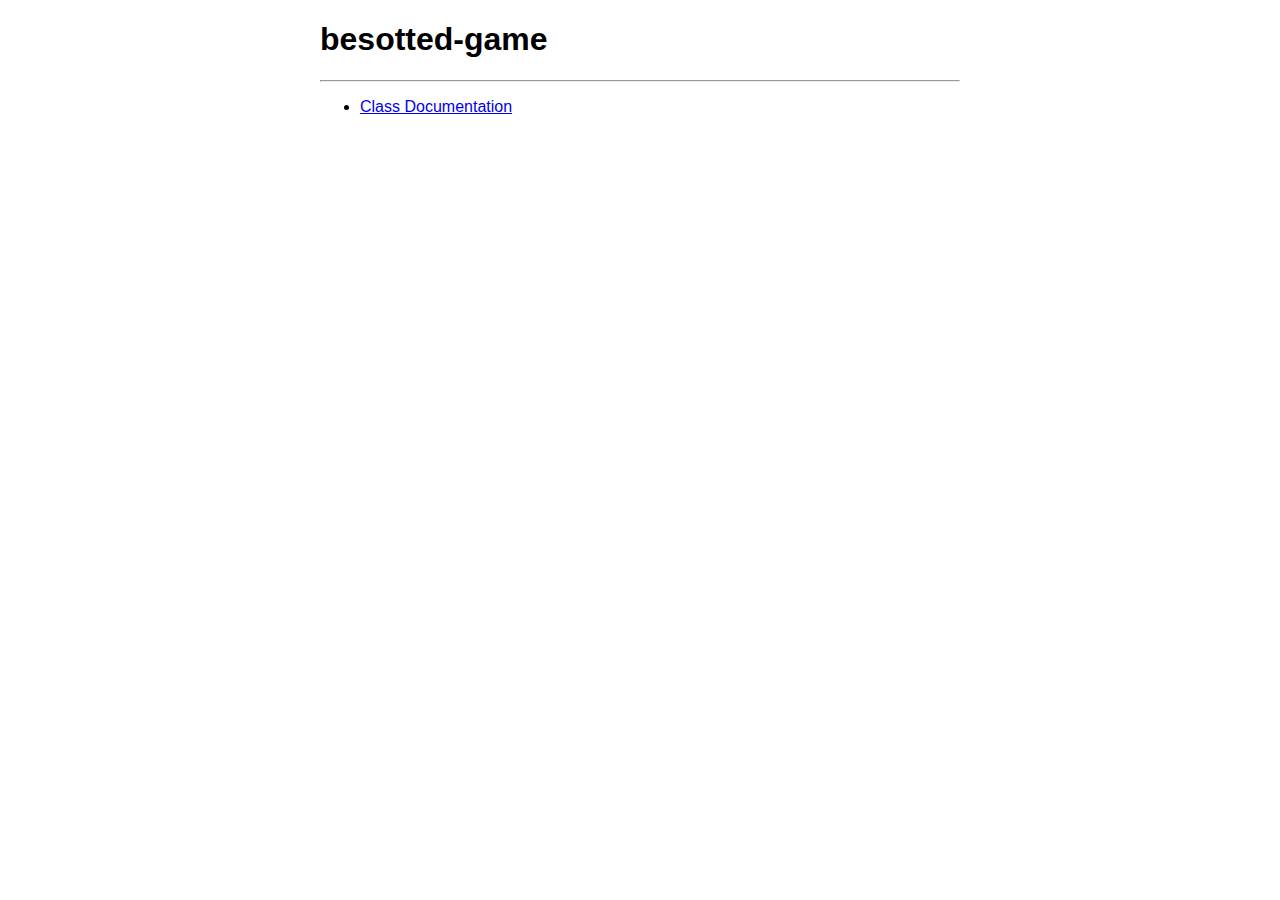
<file: index.html>
<!DOCTYPE html>
<html lang="en">
<head>
    <meta charset="UTF-8">
    <meta name="viewport" content="width=device-width, initial-scale=1.0">
    <title>besotted-game</title>
    <link rel="stylesheet" href="style.css">
</head>
<body>
    <h1>besotted-game</h1>
    <hr>
    <ul>
        <li><a href="docs/classes.html">Class Documentation</a></li>
    </ul>
</body>
<footer>

</footer>
</html>
</file>
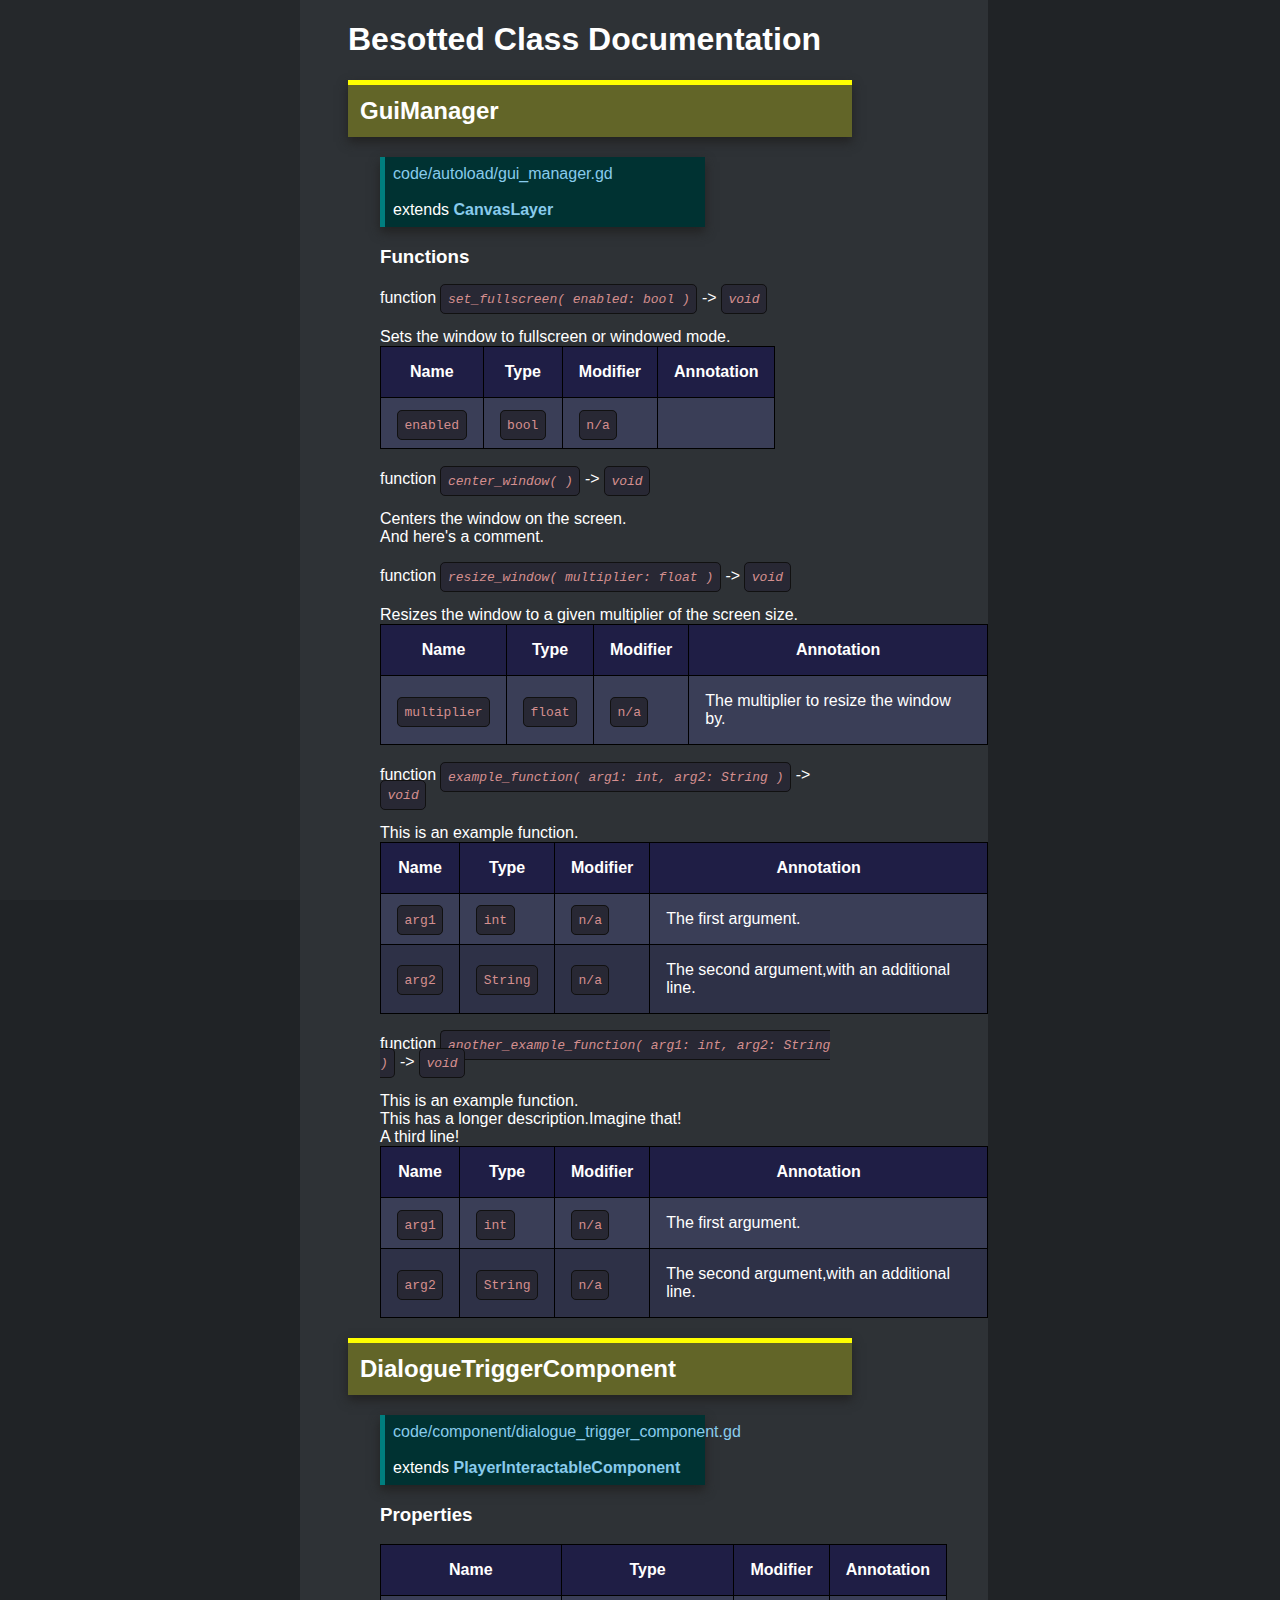
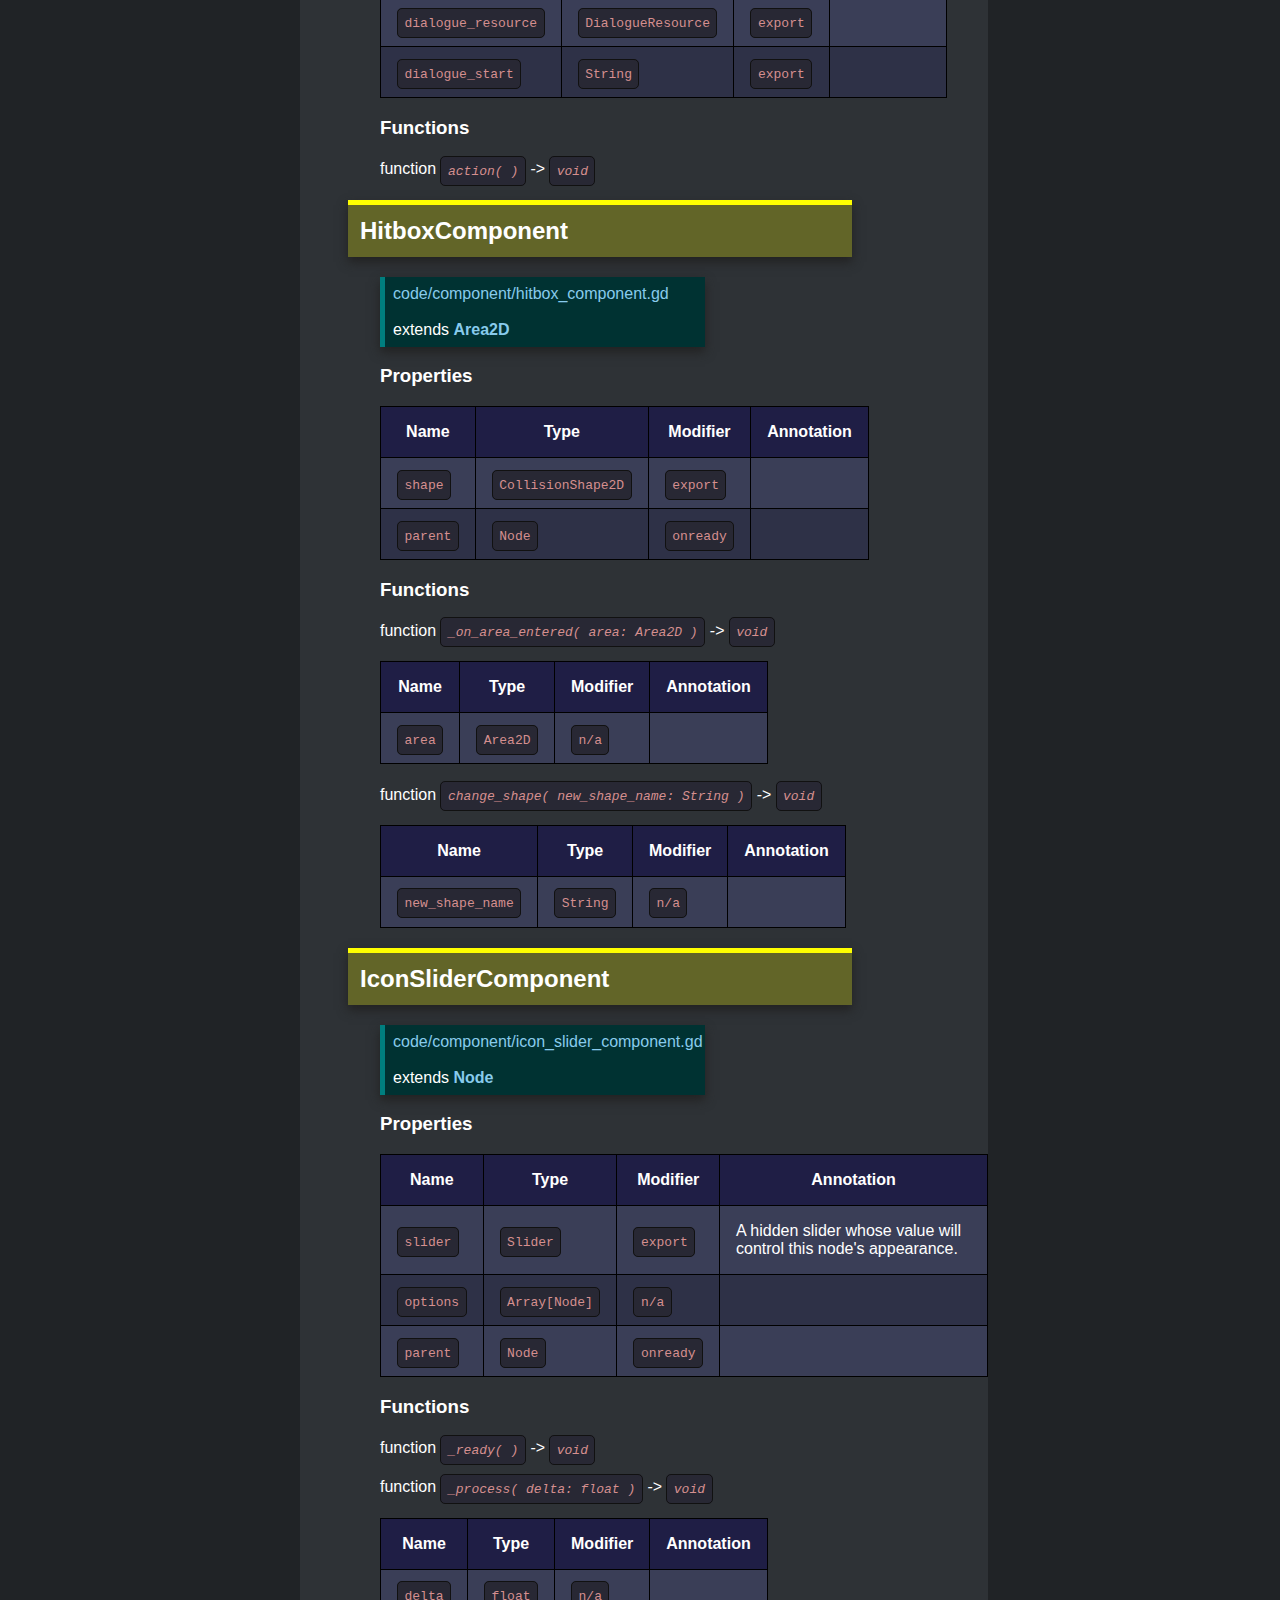
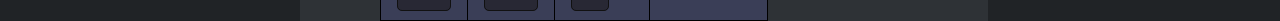
<file: docs/classes.html>
<!DOCTYPE html>
<html lang="en">
<head>
    <meta charset="UTF-8">
    <meta name="viewport" content="width=device-width, initial-scale=1.0">
    <title>Besotted Class Documentation</title>
    <link rel="stylesheet" href="docs.css">
</head>
<body>
<div id="content">
    <div class="sidenav">

    </div>
    <div class="main">
        <h1>Besotted Class Documentation</h1>
        <h2 class="gd-class-name">GuiManager</h2>
<div class="gd-class-block">
    <p class="note gd-class-info"><a href="https://github.com/besotted-game/besotted-demo-godot/blob/main/code/autoload/gui_manager.gd">code/autoload/gui_manager.gd</a>
        <br>
        <br>extends <a class="gd-class-extends" href="https://docs.godotengine.org/en/stable/classes/class_canvaslayer.html">CanvasLayer</a>
    </p>
    <p>
        
    </p>
    
    <h3>Functions</h3>
    <h4 class="gd-function-name"> function <i><code>set_fullscreen( enabled: bool )</code> -> <code>void</code></i> </h4>

    Sets the window to fullscreen or windowed mode.
    
    
    <table>
        <tr>
            <th>Name</th>
            <th>Type</th>
            <th>Modifier</th>
            <th>Annotation</th>
        </tr>
    
        <tr>
            <td><code>enabled</code></td>
            <td><code>bool</code></td>
            <td><code>n/a</code></td>
            <td></td>
        </tr>
    </table>

    <h4 class="gd-function-name"> function <i><code>center_window(  )</code> -> <code>void</code></i> </h4>

    Centers the window on the screen.<br>And here's a comment.
    
    <h4 class="gd-function-name"> function <i><code>resize_window( multiplier: float )</code> -> <code>void</code></i> </h4>

    Resizes the window to a given multiplier of the screen size.
    
    
    <table>
        <tr>
            <th>Name</th>
            <th>Type</th>
            <th>Modifier</th>
            <th>Annotation</th>
        </tr>
    
        <tr>
            <td><code>multiplier</code></td>
            <td><code>float</code></td>
            <td><code>n/a</code></td>
            <td>The multiplier to resize the window by.</td>
        </tr>
    </table>

    <h4 class="gd-function-name"> function <i><code>example_function( arg1: int, arg2: String )</code> -> <code>void</code></i> </h4>

    This is an example function.
    
    
    <table>
        <tr>
            <th>Name</th>
            <th>Type</th>
            <th>Modifier</th>
            <th>Annotation</th>
        </tr>
    
        <tr>
            <td><code>arg1</code></td>
            <td><code>int</code></td>
            <td><code>n/a</code></td>
            <td>The first argument.</td>
        </tr>
    

        <tr>
            <td><code>arg2</code></td>
            <td><code>String</code></td>
            <td><code>n/a</code></td>
            <td>The second argument,with an additional line.</td>
        </tr>
    </table>

    <h4 class="gd-function-name"> function <i><code>another_example_function( arg1: int, arg2: String )</code> -> <code>void</code></i> </h4>

    This is an example function.<br>This has a longer description.Imagine that!<br>A third line!
    
    
    <table>
        <tr>
            <th>Name</th>
            <th>Type</th>
            <th>Modifier</th>
            <th>Annotation</th>
        </tr>
    
        <tr>
            <td><code>arg1</code></td>
            <td><code>int</code></td>
            <td><code>n/a</code></td>
            <td>The first argument.</td>
        </tr>
    

        <tr>
            <td><code>arg2</code></td>
            <td><code>String</code></td>
            <td><code>n/a</code></td>
            <td>The second argument,with an additional line.</td>
        </tr>
    </table>
</div>
<h2 class="gd-class-name">DialogueTriggerComponent</h2>
<div class="gd-class-block">
    <p class="note gd-class-info"><a href="https://github.com/besotted-game/besotted-demo-godot/blob/main/code/component/dialogue_trigger_component.gd">code/component/dialogue_trigger_component.gd</a>
        <br>
        <br>extends <a class="gd-class-extends" href="https://docs.godotengine.org/en/stable/classes/class_playerinteractablecomponent.html">PlayerInteractableComponent</a>
    </p>
    <p>
        
    </p>
    <h3>Properties</h3>

    <table>
        <tr>
            <th>Name</th>
            <th>Type</th>
            <th>Modifier</th>
            <th>Annotation</th>
        </tr>
    
        <tr>
            <td><code>dialogue_resource</code></td>
            <td><code>DialogueResource</code></td>
            <td><code>export</code></td>
            <td></td>
        </tr>
    

        <tr>
            <td><code>dialogue_start</code></td>
            <td><code>String</code></td>
            <td><code>export</code></td>
            <td></td>
        </tr>
    </table>

    <h3>Functions</h3>
    <h4 class="gd-function-name"> function <i><code>action(  )</code> -> <code>void</code></i> </h4>

    
    
</div>
<h2 class="gd-class-name">HitboxComponent</h2>
<div class="gd-class-block">
    <p class="note gd-class-info"><a href="https://github.com/besotted-game/besotted-demo-godot/blob/main/code/component/hitbox_component.gd">code/component/hitbox_component.gd</a>
        <br>
        <br>extends <a class="gd-class-extends" href="https://docs.godotengine.org/en/stable/classes/class_area2d.html">Area2D</a>
    </p>
    <p>
        
    </p>
    <h3>Properties</h3>

    <table>
        <tr>
            <th>Name</th>
            <th>Type</th>
            <th>Modifier</th>
            <th>Annotation</th>
        </tr>
    
        <tr>
            <td><code>shape</code></td>
            <td><code>CollisionShape2D</code></td>
            <td><code>export</code></td>
            <td></td>
        </tr>
    

        <tr>
            <td><code>parent</code></td>
            <td><code>Node</code></td>
            <td><code>onready</code></td>
            <td></td>
        </tr>
    </table>

    <h3>Functions</h3>
    <h4 class="gd-function-name"> function <i><code>_on_area_entered( area: Area2D )</code> -> <code>void</code></i> </h4>

    
    
    
    <table>
        <tr>
            <th>Name</th>
            <th>Type</th>
            <th>Modifier</th>
            <th>Annotation</th>
        </tr>
    
        <tr>
            <td><code>area</code></td>
            <td><code>Area2D</code></td>
            <td><code>n/a</code></td>
            <td></td>
        </tr>
    </table>

    <h4 class="gd-function-name"> function <i><code>change_shape( new_shape_name: String )</code> -> <code>void</code></i> </h4>

    
    
    
    <table>
        <tr>
            <th>Name</th>
            <th>Type</th>
            <th>Modifier</th>
            <th>Annotation</th>
        </tr>
    
        <tr>
            <td><code>new_shape_name</code></td>
            <td><code>String</code></td>
            <td><code>n/a</code></td>
            <td></td>
        </tr>
    </table>
</div>
<h2 class="gd-class-name">IconSliderComponent</h2>
<div class="gd-class-block">
    <p class="note gd-class-info"><a href="https://github.com/besotted-game/besotted-demo-godot/blob/main/code/component/icon_slider_component.gd">code/component/icon_slider_component.gd</a>
        <br>
        <br>extends <a class="gd-class-extends" href="https://docs.godotengine.org/en/stable/classes/class_node.html">Node</a>
    </p>
    <p>
        
    </p>
    <h3>Properties</h3>

    <table>
        <tr>
            <th>Name</th>
            <th>Type</th>
            <th>Modifier</th>
            <th>Annotation</th>
        </tr>
    
        <tr>
            <td><code>slider</code></td>
            <td><code>Slider</code></td>
            <td><code>export</code></td>
            <td> A hidden slider whose value will control this node's appearance.</td>
        </tr>
    

        <tr>
            <td><code>options</code></td>
            <td><code>Array[Node]</code></td>
            <td><code>n/a</code></td>
            <td></td>
        </tr>
    

        <tr>
            <td><code>parent</code></td>
            <td><code>Node</code></td>
            <td><code>onready</code></td>
            <td></td>
        </tr>
    </table>

    <h3>Functions</h3>
    <h4 class="gd-function-name"> function <i><code>_ready(  )</code> -> <code>void</code></i> </h4>

    
    
    <h4 class="gd-function-name"> function <i><code>_process( delta: float )</code> -> <code>void</code></i> </h4>

    
    
    
    <table>
        <tr>
            <th>Name</th>
            <th>Type</th>
            <th>Modifier</th>
            <th>Annotation</th>
        </tr>
    
        <tr>
            <td><code>delta</code></td>
            <td><code>float</code></td>
            <td><code>n/a</code></td>
            <td></td>
        </tr>
    </table>
</div>

    </div>
</div>
</body>
<footer>

</footer>
</html>
</file>
<file: style.css>
body {
    width: 50%;
    margin: 0 auto;
    font-family: 'Verdana', sans-serif;
}
</file>
<file: docs/docs.css>
:root {
    --sidenav-width: 300px;
}

html {
    height: 100%;
}

body {
    font-family: 'Verdana', sans-serif;
    color: white;
    background-color: #202326;
}

div#content {
    margin: 0 auto;
    width: 80%;
}

table {
    border-collapse: collapse;
    border: 1px solid black;
}

tr {
    background-color: #2e3147;
}

tr:nth-child(even) {
    background-color: #3a3e57;
}

th, td {
    padding: 1em;
    border: 1px solid black;
}

th {
    background-color: #1f1e45;
}

p.note {
    padding: 0.5em;
    width: 50%;
    box-shadow: 0 5px 10px #222;
}

p.gd-class-info {
    border-left: 5px solid rgb(0, 127, 127);
    background-color: rgba(0, 50, 50);
}

a {
    color: #88CBEC;
    text-decoration: none;
}

a:hover {
    color: #c5ecff;
    text-decoration: underline;
}

a.gd-class-extends {
    font-weight: bold;
}

h2, h3, h4 {
    width: 75%;
}

h2.gd-class-name {
    border-top: 5px solid yellow;
    padding: 0.5em;
    background-color: rgba(255, 255, 0, 0.25);
    box-shadow: 0 5px 10px #222;
}

.sidenav {
    height: 100%;
    width: var(--sidenav-width);
    position: fixed;
    z-index: 1;
    top: 0;
    left: 0;
    background-color: #25282B;
}

.main {
    padding-left: 3em;
    margin-left: var(--sidenav-width);
    width: 50%;
    background-color: #2E3236;
    position: absolute;
    top: 0;
    left: 0;
}

code {
    color: #D58F8F;
    background-color: #282834;
    padding: 0.5em;
    font-size: 1em;
    border-radius: 5px;
    border: 1px solid #111;
}

div.gd-class-block {
    margin-left: 2em;
}

h4.gd-function-name {
    font-weight: normal;
}

h4.gd-function-name code {
}
</file>
